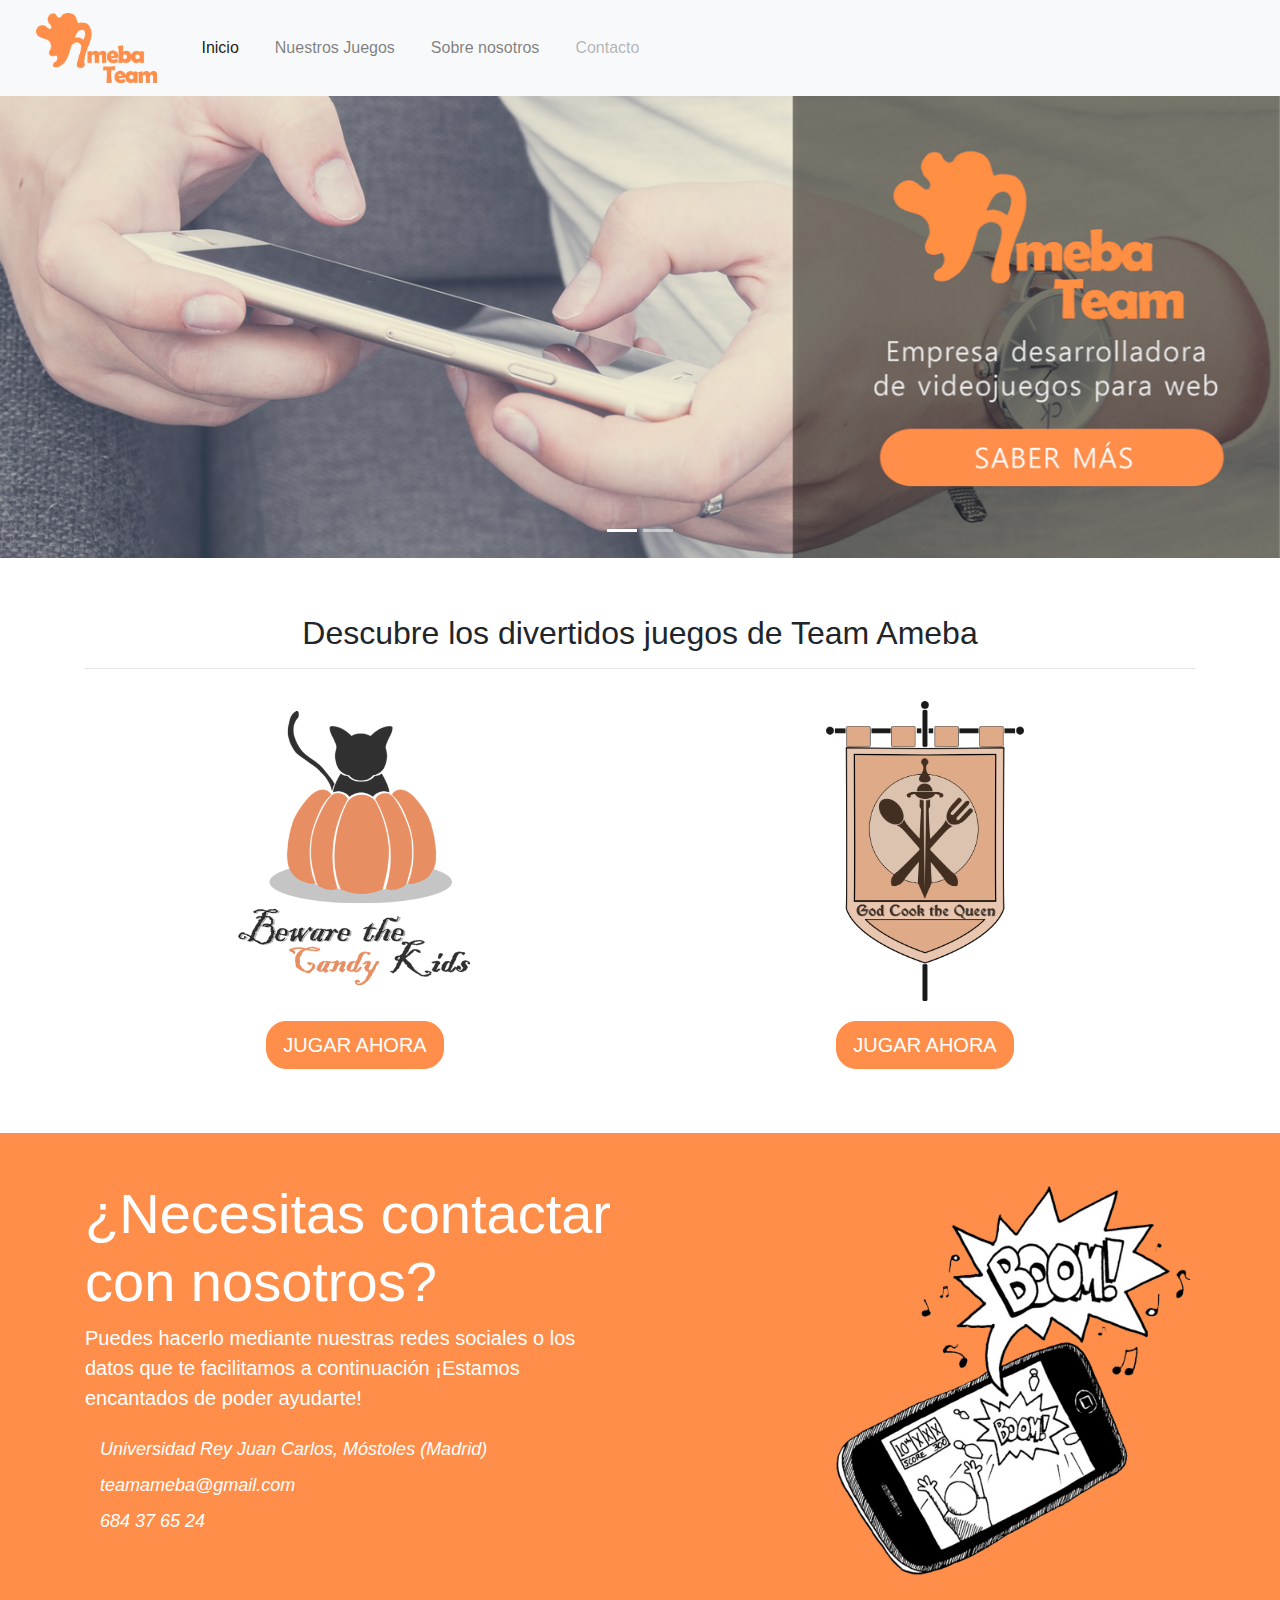
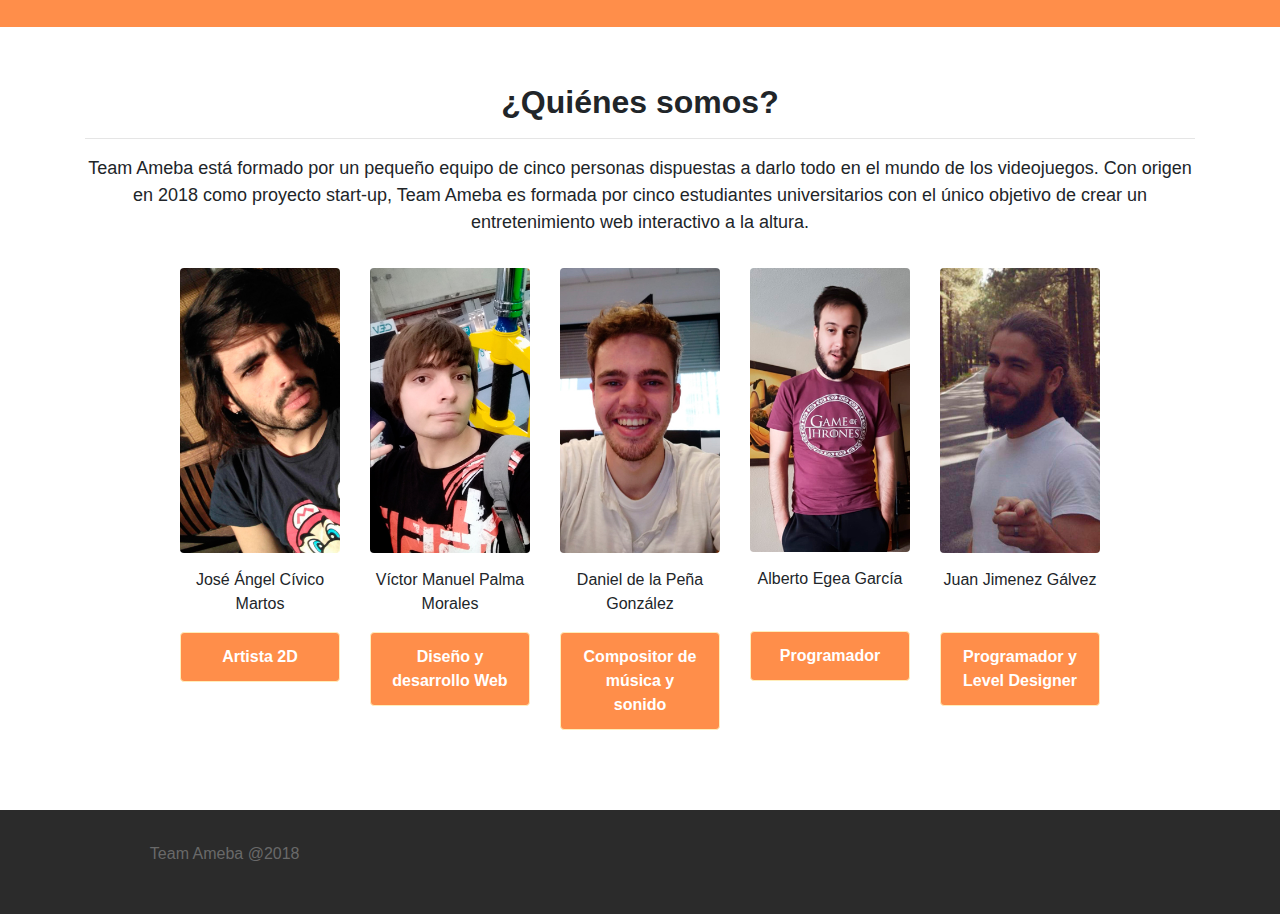
<file: index.html>
<!DOCTYPE html>
<html lang="es">

<head>
	<meta charset="utf-8">
	<meta http-equiv="X-UA-Compatible" content="IE=edge">
	<meta name="viewport" content="width=device-width, initial-scale=1">
	<title>Team Ameba</title>
	<link rel="icon" type="image/png" href="/img/favicon.png">
	<meta name="description" content="Equipo desarrollo juegos web">
	<link rel="stylesheet" href="https://maxcdn.bootstrapcdn.com/bootstrap/4.0.0/css/bootstrap.min.css" integrity="sha384-Gn5384xqQ1aoWXA+058RXPxPg6fy4IWvTNh0E263XmFcJlSAwiGgFAW/dAiS6JXm"
	 crossorigin="anonymous">
	<link rel='stylesheet' href='https://use.fontawesome.com/releases/v5.5.0/css/all.css' integrity='sha384-B4dIYHKNBt8Bc12p+WXckhzcICo0wtJAoU8YZTY5qE0Id1GSseTk6S+L3BlXeVIU'
	 crossorigin='anonymous'>
	<link href="css/style.css" rel="stylesheet">
</head>

<body>
	<nav class="navbar navbar-expand-lg navbar-light bg-light">
		<a class="navbar-brand" href="#">
			<img src="img/logo-equipo.png" id="logo" width="auto" height="70" class="d-inline-block align-top teamlogo" alt="ameba-team">
		</a>
		<button class="navbar-toggler" type="button" data-toggle="collapse" data-target="#navbarNav" aria-controls="navbarNav"
		 aria-expanded="false" aria-label="Toggle navigation">
			<span class="navbar-toggler-icon"></span>
		</button>
		<div class="collapse navbar-collapse flex-grow-1 text-right" id="navbarNav">
			<ul class="navbar-nav flex-nowrap">
				<li class="nav-item active">
					<a class="nav-link" href="#">Inicio<span class="sr-only">(current)</span></a>
				</li>
				<li class="nav-item">
					<a class="nav-link" href="#juegos">Nuestros Juegos</a>
				</li>
				<li class="nav-item">
					<a class="nav-link" href="#equipo">Sobre nosotros</a>
				</li>
				<li class="nav-item">
					<a class="nav-link disabled" href="#contacto">Contacto</a>
				</li>
			</ul>
		</div>
	</nav>
	<div id="carouselExampleIndicators" class="carousel slide" data-ride="carousel">
		<ol class="carousel-indicators">
			<li data-target="#carouselExampleIndicators" data-slide-to="0" class="active"></li>
			<li data-target="#carouselExampleIndicators" data-slide-to="1"></li>
		</ol>
		<div class="carousel-inner">
			<div class="carousel-item active">
				<a href="#equipo"><img class="d-block w-100" src="img/slider-team.png" alt="First slide"></a>
			</div>
			<div class="carousel-item">
				<a targe="blank" href="https://teamameba.github.io/bewarethecandykids/"><img class="d-block w-100" src="img/slide-candy.png" alt="Second slide"></a>
			</div>
		</div>
	</div>
	<div class="container">
		<div class="row">
			<a id="juegos"></a>
			<div class="col-md-12 mt-4">
				<h2 class="text-center">
					Descubre los divertidos juegos de Team Ameba
				</h2>
				<hr>
				<div class="row">
					<div class="col-md-6" align="center">
						<img src="img/icon-bwtk.png" alt="bewarethecandykids" style="height: 300px; width:auto;">
						<br>
						<button type="button" class="btn btn-success play-button btn-lg" onclick="window.location.href='https://teamameba.github.io/bewarethecandykids/'">
							JUGAR AHORA
						</button>
					</div>
					<div class="col-md-6" align="center">
						<img src="img/godcookthequeen-logo.png" alt="bewarethecandykids" style="height: 300px; width:auto;">
						<br>
						<button type="button" class="btn btn-success play-button btn-lg" onclick="window.location.href='https://teamameba.github.io/godcookthequeen/'">
							JUGAR AHORA
						</button>
					</div>
				</div>
			</div>
		</div>
	</div>
	<a id="contacto"></a>
	<div class="jumbotron jumbotron-fluid" style="background-color:#ff8e4a;">
		<div class="container">
			<div class="row">	
				<div class="col-md-6">
					<h2 class="display-4" style="color: white;">¿Necesitas contactar con nosotros?</h2>
					<p class="lead" style="color: white;">Puedes hacerlo mediante nuestras redes sociales o los datos que te
						facilitamos a continuación
						¡Estamos encantados de poder ayudarte!</p>
					<p>
						<i class='fas fa-map-marker-alt icon-style' style='font-size:24px; color: white;'><span>Universidad Rey Juan
								Carlos,
								Móstoles (Madrid)</span></i>
						<br>
						<i class='far fa-envelope icon-style' style='font-size:24px; color: white;'><span>teamameba@gmail.com</span></i><br>

						<i class='fas fa-mobile-alt icon-style' style='font-size:24px; color: white;'><span>684 37 65 24</span></i>
					</p>
					<a href="#"><i class='fab fa-facebook' style='font-size:48px;color:white'></i></a>
					<a href="https://github.com/TeamAmeba"><i class='fab fa-github' style='font-size:48px;color:white'></i></a>
				</div>
				<div class="col-md-6 align-middle text-right" style="color: white;">
					<img src="img/banner-image-team-ameba.png" alt="juegos-team-ameba" height="400" width="auto">
				</div>
			</div>
		</div>
	</div>
	<div class="container">
		<a id="equipo"></a>
		<div class="row">
			<div class="col-md-12 mt-4" align="center">
				<h2 class="text-center">
					<strong>¿Quiénes somos?</strong>
				</h2>
				<hr>
				<p style="font-size: 18px;">
					Team Ameba está formado por un pequeño equipo de cinco personas dispuestas a darlo todo en el mundo de los
					videojuegos. Con origen en 2018 como proyecto start-up, Team Ameba es formada por cinco estudiantes universitarios
					con el único objetivo de crear un entretenimiento web interactivo a la altura.
				</p>
				<div class="row">
					<div class="col-md-1">
					</div>
					<div class="col-md-2">
						<img src="img/angel-foto.jpg" class="img-fluid rounded " alt="angel">
						<p>José Ángel Cívico Martos</p>
						<div class="alert alert-warning" role="alert">Artista 2D</div>
					</div>
					<div class="col-md-2">
						<img src="img/victor-foto.jpg" class="img-fluid rounded " alt="angel">
						<p>Víctor Manuel Palma Morales</p>
						<div class="alert alert-warning" role="alert">Diseño y desarrollo Web</div>
					</div>
					<div class="col-md-2">
						<img src="img/dani-foto.jpg" class="img-fluid rounded " alt="angel">
						<p>Daniel de la Peña González</p>
						<div class="alert alert-warning" role="alert">Compositor de música y sonido</div>
					</div>
					<div class="col-md-2">
						<img src="img/alberto-foto.jpg" class="img-fluid rounded " alt="angel">
						<p>Alberto Egea García</p><br>
						<div class="alert alert-warning" role="alert">Programador</div>
					</div>
					<div class="col-md-2">
						<img src="img/juan-foto.jpg" class="img-fluid rounded " alt="angel">
						<p>Juan Jimenez Gálvez</p><br>
						<div class="alert alert-warning" role="alert">Programador y Level Designer</div>
					</div>
					<div class="col-md-1">
					</div>
				</div>
			</div>
		</div>
	</div>

	<footer>
		<div class="row" align="center">
			<div class="col-md-4">
				<p style="color:dimgrey;">
					Team Ameba @2018
				</p>
			</div>
			<div class="col-md-4">

			</div>
			<div class="col-md-4">
					<a href="#"><i class='fab fa-facebook' style='font-size:25px;color:dimgrey;'></i></a>
					<a href="https://github.com/TeamAmeba"><i class='fab fa-github' style='font-size:25px;color:dimgrey;'></i></a>
			</div>
		</div>
	</footer>

	<script src="https://code.jquery.com/jquery-3.2.1.slim.min.js" integrity="sha384-KJ3o2DKtIkvYIK3UENzmM7KCkRr/rE9/Qpg6aAZGJwFDMVNA/GpGFF93hXpG5KkN"
	 crossorigin="anonymous"></script>
	<script src="https://cdnjs.cloudflare.com/ajax/libs/popper.js/1.12.9/umd/popper.min.js" integrity="sha384-ApNbgh9B+Y1QKtv3Rn7W3mgPxhU9K/ScQsAP7hUibX39j7fakFPskvXusvfa0b4Q"
	 crossorigin="anonymous"></script>
	<script src="https://maxcdn.bootstrapcdn.com/bootstrap/4.0.0/js/bootstrap.min.js" integrity="sha384-JZR6Spejh4U02d8jOt6vLEHfe/JQGiRRSQQxSfFWpi1MquVdAyjUar5+76PVCmYl"
	 crossorigin="anonymous"></script>
</body>

</html>
</file>
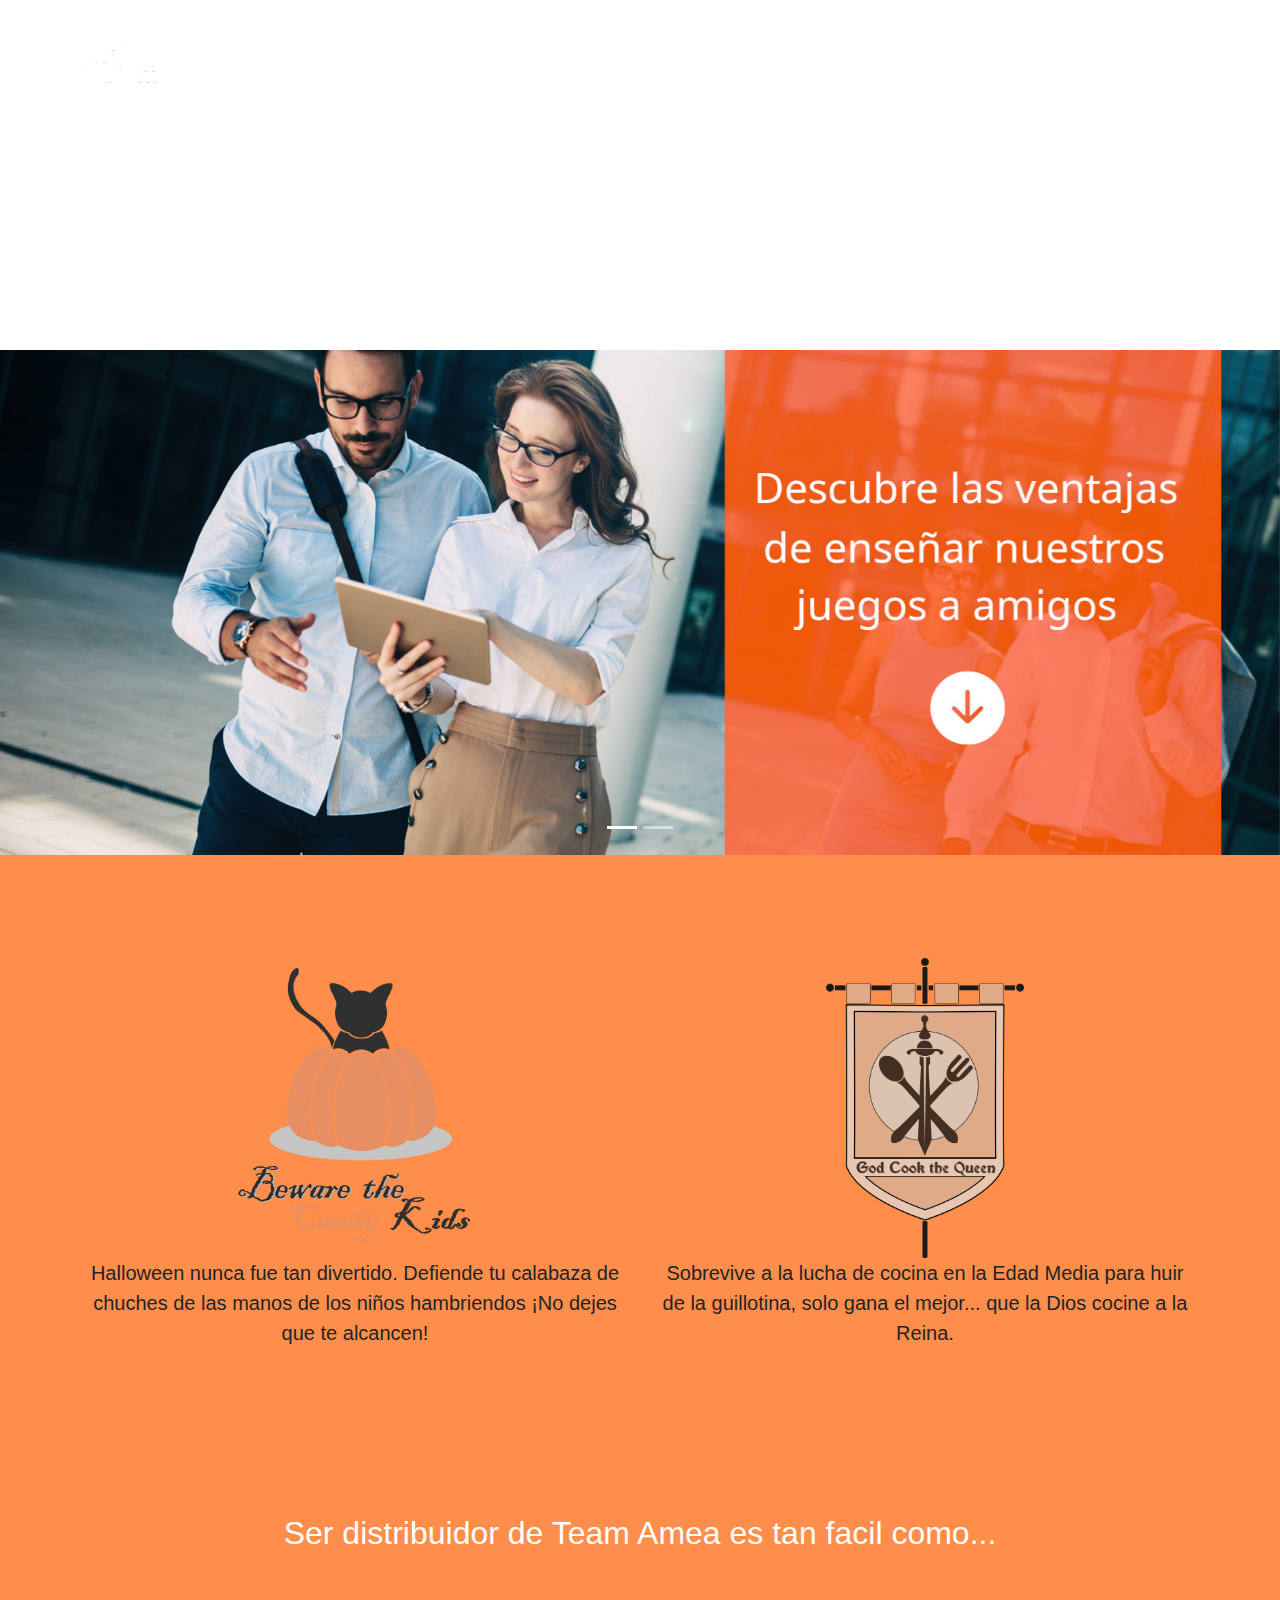
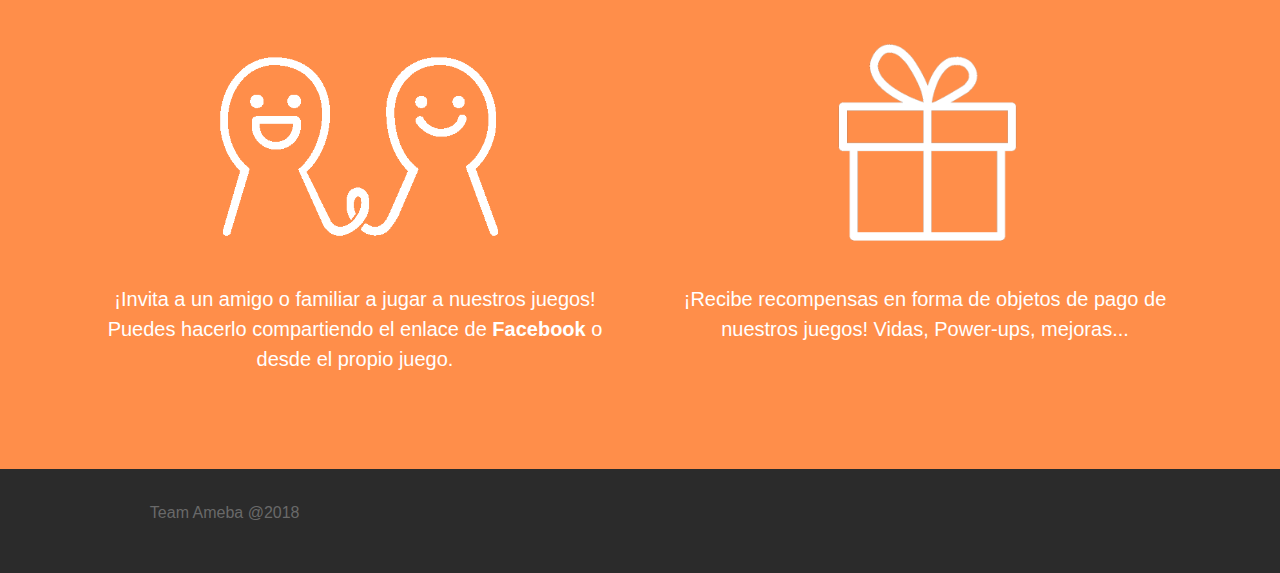
<file: distribuidores.html>
<!DOCTYPE html>
<html lang="es">

<head>
	<meta charset="utf-8">
	<meta http-equiv="X-UA-Compatible" content="IE=edge">
	<meta name="viewport" content="width=device-width, initial-scale=1">
	<title>Team Ameba</title>
	<link rel="icon" type="image/png" href="/img/favicon.png">
	<meta name="description" content="Equipo desarrollo juegos web">
	<link rel="stylesheet" href="https://maxcdn.bootstrapcdn.com/bootstrap/4.0.0/css/bootstrap.min.css" integrity="sha384-Gn5384xqQ1aoWXA+058RXPxPg6fy4IWvTNh0E263XmFcJlSAwiGgFAW/dAiS6JXm"
	 crossorigin="anonymous">
	<link rel='stylesheet' href='https://use.fontawesome.com/releases/v5.5.0/css/all.css' integrity='sha384-B4dIYHKNBt8Bc12p+WXckhzcICo0wtJAoU8YZTY5qE0Id1GSseTk6S+L3BlXeVIU'
	 crossorigin='anonymous'>
	<link href="css/style.css" rel="stylesheet">
</head>

<body>
	<div class="cabecera">
		<nav class="navbar navbar-expand-lg">
			<a class="navbar-brand" href="#">
				<img src="img/logo-blanco.png" id="logo" width="auto" height="70" class="d-inline-block align-top teamlogo" alt="ameba-team">
			</a>
			<button class="navbar-toggler" type="button" data-toggle="collapse" data-target="#navbarNav" aria-controls="navbarNav"
			 aria-expanded="false" aria-label="Toggle navigation">
				<span class="navbar-toggler-icon"></span>
			</button>
			<div class="collapse navbar-collapse flex-grow-1 text-right" id="navbarNav">
				<ul class="navbar-nav flex-nowrap">
					<li class="nav-item active">
						<a class="nav-link" href="https://teamameba.github.io/TeamAmeba/">Inicio<span class="sr-only">(current)</span></a>
					</li>
					<li class="nav-item">
						<a class="nav-link" href="https://teamameba.github.io/TeamAmeba/#juegos">Nuestros Juegos</a>
					</li>
					<li class="nav-item">
						<a class="nav-link" href="https://teamameba.github.io/TeamAmeba/#equipo">Sobre nosotros</a>
					</li>
					<li class="nav-item">
						<a class="nav-link" href="https://teamameba.github.io/TeamAmeba/#contacto">Contacto</a>
					</li>
					<li class="nav-item">
						<a class="nav-link" href="#">Distribuidores</a>
					</li>
				</ul>
			</div>
		</nav>
		<div class="text-center titulo">
			<h1><strong>Hazte distribuidor de Team Ameba</strong></h1>
			<h2>Recomienda nuestros juegos y gana con ello</h2>
		</div>
	</div>
	<div id="carouselExampleIndicators" class="carousel slide" data-ride="carousel">
		<ol class="carousel-indicators">
			<li data-target="#carouselExampleIndicators" data-slide-to="0" class="active"></li>
			<li data-target="#carouselExampleIndicators" data-slide-to="1"></li>
		</ol>
		<div class="carousel-inner">
			<div class="carousel-item active">
				<a href="#ventajas"><img class="d-block w-100" src="img/distribuidores.jpg" alt="First slide"></a>
			</div>
		</div>
	</div>
	<div class="jumbotron jumbotron-fluid fila-blanca" style="background-color:#ff8e4a;">
		<div class="container">
			<div class="row">
				<div class="col-md-12 mt-4">
					<div class="row">
						<div class="col-md-6" align="center">
							<img src="img/icon-bwtk.png" alt="bewarethecandykids" style="height: 300px; width:auto;">
							<br>
							<p>Halloween nunca fue tan divertido. Defiende tu calabaza de chuches de las manos de los niños hambriendos ¡No
								dejes que te alcancen!</p>
						</div>
						<div class="col-md-6" align="center">
							<img src="img/godcookthequeen-logo.png" alt="bewarethecandykids" style="height: 300px; width:auto;">
							<br>
							<p>Sobrevive a la lucha de cocina en la Edad Media para huir de la guillotina, solo gana el mejor... que la Dios
								cocine a la Reina.</p>
						</div>
					</div>
				</div>
			</div>
		</div>
	</div>
	<a id="ventajas"></a>
	<div class="jumbotron jumbotron-fluid fila-naranja" style="background-color:#ff8e4a;">
		<div class="container">
			<div class="row">
				<a id="juegos"></a>
				<div class="col-md-12 mt-4">
					<h2 class="text-center">
						Ser distribuidor de Team Amea es tan facil como...
					</h2>
					<div class="row" style="margin-bottom: 0px;">
						<div class="col-md-6" align="center">
							<img src="img/distribuidroes.png" alt="bewarethecandykids" style="height: 300px; width:auto;">

							<p>¡Invita a un amigo o familiar a jugar a nuestros juegos! Puedes hacerlo compartiendo el enlace de <strong>Facebook</strong>
								o desde el propio juego.</p>
						</div>
						<div class="col-md-6" align="center">
							<img src="img/regalosparatodos.png" alt="bewarethecandykids" style="height: 300px; width:auto;">
							<br>
							<p>¡Recibe recompensas en forma de objetos de pago de nuestros juegos! Vidas, Power-ups, mejoras...</p>
						</div>
					</div>
				</div>
			</div>
		</div>
	</div>
	<footer>
		<div class="row" align="center">
			<div class="col-md-4">
				<p style="color:dimgrey;">
					Team Ameba @2018
				</p>
			</div>
			<div class="col-md-4">

			</div>
			<div class="col-md-4">
				<a href="#"><i class='fab fa-facebook' style='font-size:25px;color:dimgrey;'></i></a>
				<a href="https://github.com/TeamAmeba"><i class='fab fa-github' style='font-size:25px;color:dimgrey;'></i></a>
			</div>
		</div>
	</footer>

	<script src="https://code.jquery.com/jquery-3.2.1.slim.min.js" integrity="sha384-KJ3o2DKtIkvYIK3UENzmM7KCkRr/rE9/Qpg6aAZGJwFDMVNA/GpGFF93hXpG5KkN"
	 crossorigin="anonymous"></script>
	<script src="https://cdnjs.cloudflare.com/ajax/libs/popper.js/1.12.9/umd/popper.min.js" integrity="sha384-ApNbgh9B+Y1QKtv3Rn7W3mgPxhU9K/ScQsAP7hUibX39j7fakFPskvXusvfa0b4Q"
	 crossorigin="anonymous"></script>
	<script src="https://maxcdn.bootstrapcdn.com/bootstrap/4.0.0/js/bootstrap.min.js" integrity="sha384-JZR6Spejh4U02d8jOt6vLEHfe/JQGiRRSQQxSfFWpi1MquVdAyjUar5+76PVCmYl"
	 crossorigin="anonymous"></script>
</body>

</html>
</file>
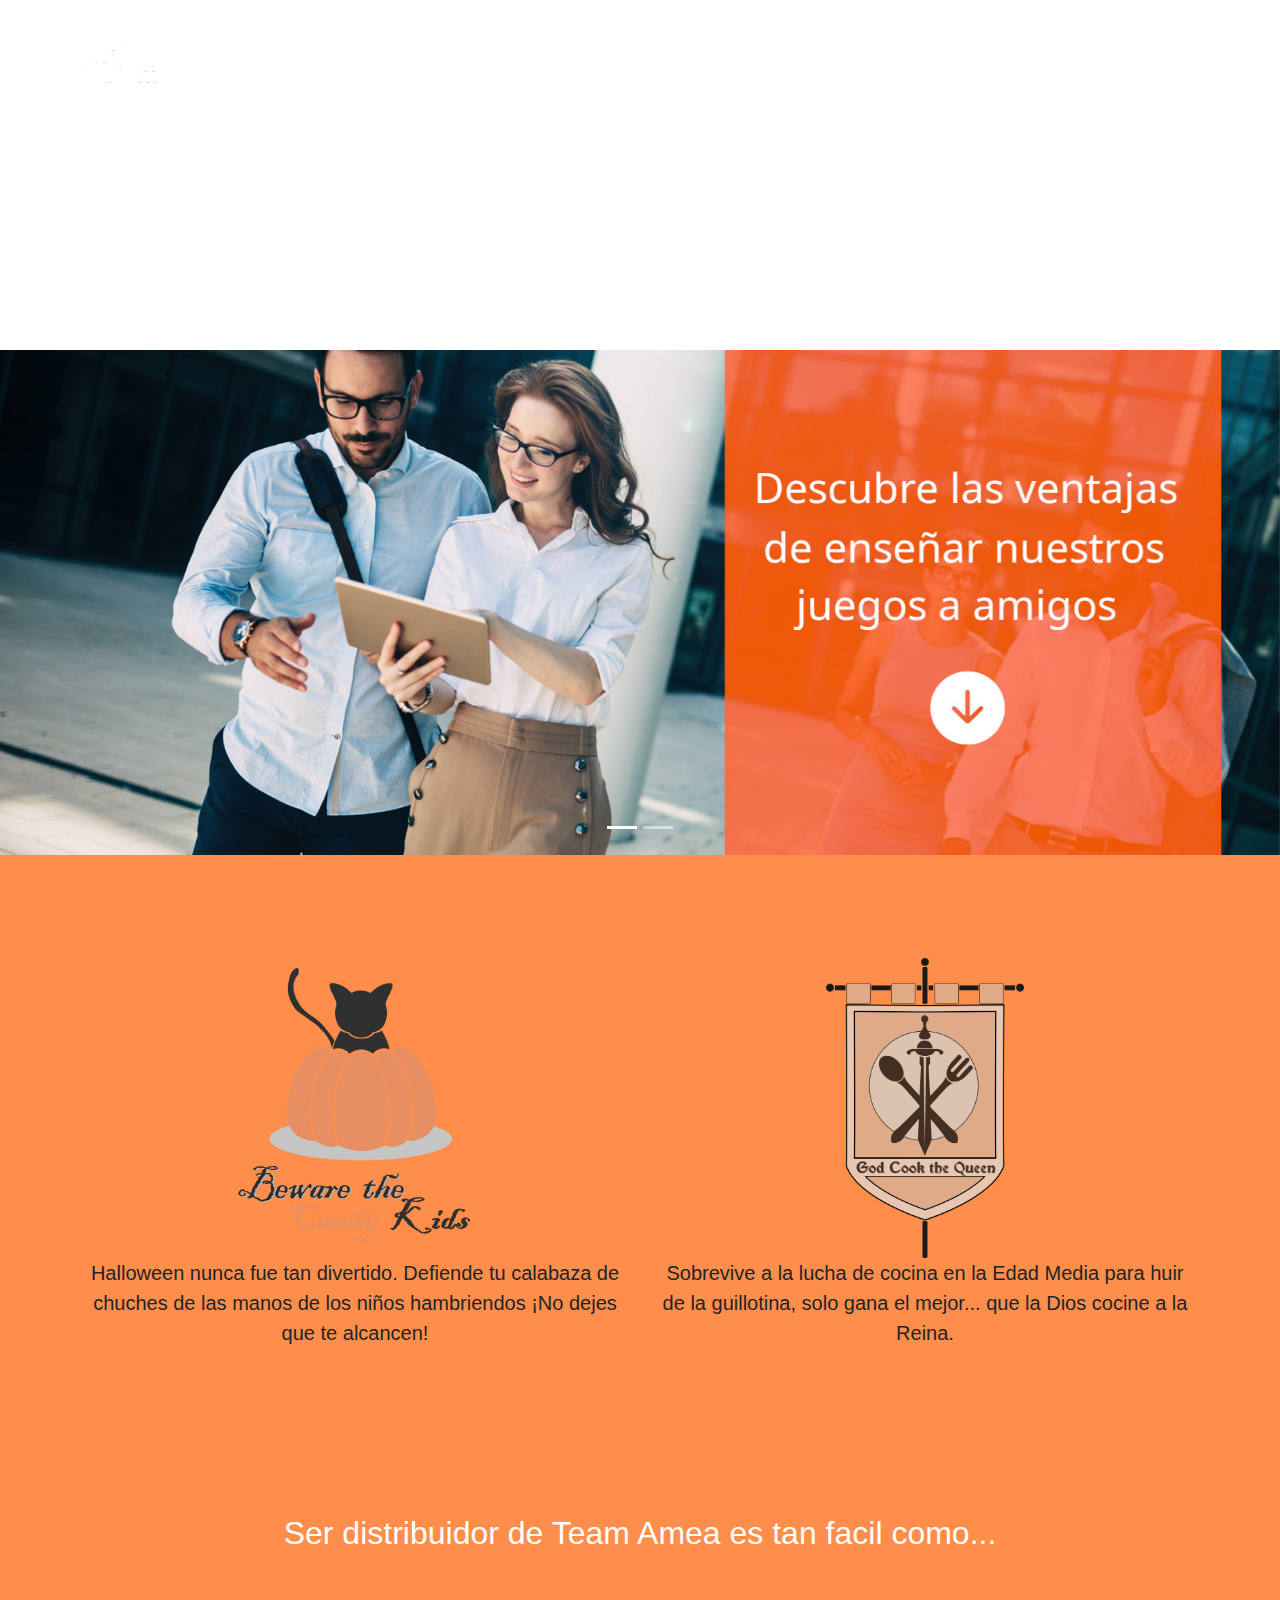
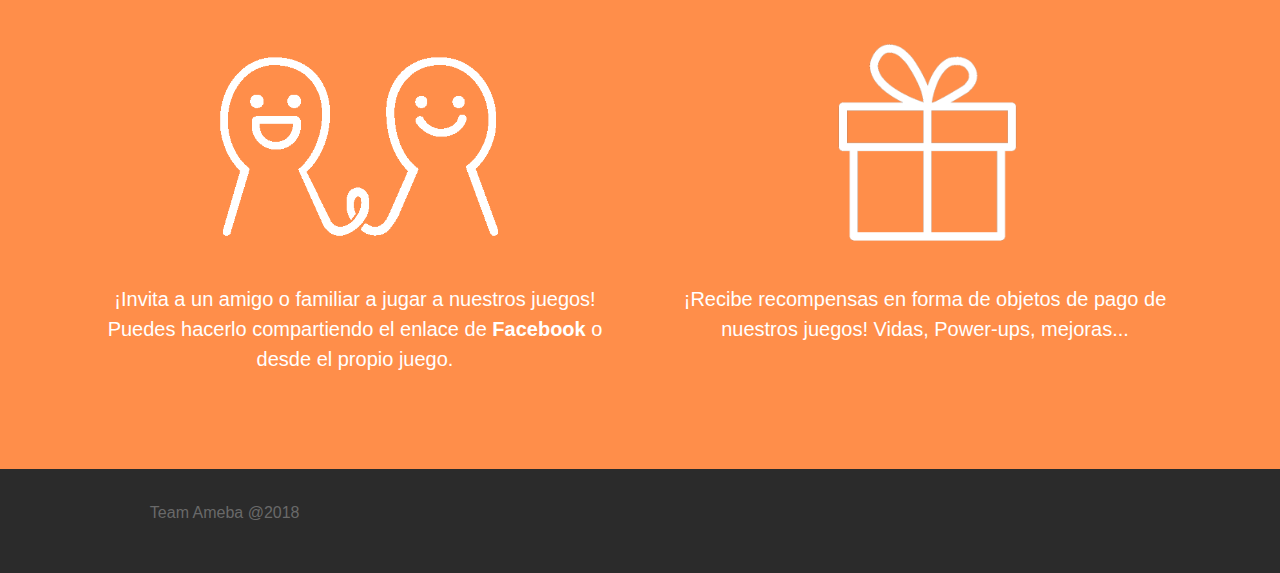
<file: distribuidores.html.html>
<!DOCTYPE html>
<html lang="es">

<head>
	<meta charset="utf-8">
	<meta http-equiv="X-UA-Compatible" content="IE=edge">
	<meta name="viewport" content="width=device-width, initial-scale=1">
	<title>Team Ameba</title>
	<link rel="icon" type="image/png" href="/img/favicon.png">
	<meta name="description" content="Equipo desarrollo juegos web">
	<link rel="stylesheet" href="https://maxcdn.bootstrapcdn.com/bootstrap/4.0.0/css/bootstrap.min.css" integrity="sha384-Gn5384xqQ1aoWXA+058RXPxPg6fy4IWvTNh0E263XmFcJlSAwiGgFAW/dAiS6JXm"
	 crossorigin="anonymous">
	<link rel='stylesheet' href='https://use.fontawesome.com/releases/v5.5.0/css/all.css' integrity='sha384-B4dIYHKNBt8Bc12p+WXckhzcICo0wtJAoU8YZTY5qE0Id1GSseTk6S+L3BlXeVIU'
	 crossorigin='anonymous'>
	<link href="css/style.css" rel="stylesheet">
</head>

<body>
	<div class="cabecera">
		<nav class="navbar navbar-expand-lg">
			<a class="navbar-brand" href="#">
				<img src="img/logo-blanco.png" id="logo" width="auto" height="70" class="d-inline-block align-top teamlogo" alt="ameba-team">
			</a>
			<button class="navbar-toggler" type="button" data-toggle="collapse" data-target="#navbarNav" aria-controls="navbarNav"
			 aria-expanded="false" aria-label="Toggle navigation">
				<span class="navbar-toggler-icon"></span>
			</button>
			<div class="collapse navbar-collapse flex-grow-1 text-right" id="navbarNav">
				<ul class="navbar-nav flex-nowrap">
					<li class="nav-item active">
						<a class="nav-link" href="https://teamameba.github.io/TeamAmeba/">Inicio<span class="sr-only">(current)</span></a>
					</li>
					<li class="nav-item">
						<a class="nav-link" href="https://teamameba.github.io/TeamAmeba/#juegos">Nuestros Juegos</a>
					</li>
					<li class="nav-item">
						<a class="nav-link" href="https://teamameba.github.io/TeamAmeba/#equipo">Sobre nosotros</a>
					</li>
					<li class="nav-item">
						<a class="nav-link" href="https://teamameba.github.io/TeamAmeba/#contacto">Contacto</a>
					</li>
					<li class="nav-item">
						<a class="nav-link" href="#">Distribuidores</a>
					</li>
				</ul>
			</div>
		</nav>
		<div class="text-center titulo">
			<h1><strong>Hazte distribuidor de Team Ameba</strong></h1>
			<h2>Recomienda nuestros juegos y gana con ello</h2>
		</div>
	</div>
	<div id="carouselExampleIndicators" class="carousel slide" data-ride="carousel">
		<ol class="carousel-indicators">
			<li data-target="#carouselExampleIndicators" data-slide-to="0" class="active"></li>
			<li data-target="#carouselExampleIndicators" data-slide-to="1"></li>
		</ol>
		<div class="carousel-inner">
			<div class="carousel-item active">
				<a href="#ventajas"><img class="d-block w-100" src="img/distribuidores.jpg" alt="First slide"></a>
			</div>
		</div>
	</div>
	<div class="jumbotron jumbotron-fluid fila-blanca" style="background-color:#ff8e4a;">
		<div class="container">
			<div class="row">
				<div class="col-md-12 mt-4">
					<div class="row">
						<div class="col-md-6" align="center">
							<img src="img/icon-bwtk.png" alt="bewarethecandykids" style="height: 300px; width:auto;">
							<br>
							<p>Halloween nunca fue tan divertido. Defiende tu calabaza de chuches de las manos de los niños hambriendos ¡No
								dejes que te alcancen!</p>
						</div>
						<div class="col-md-6" align="center">
							<img src="img/godcookthequeen-logo.png" alt="bewarethecandykids" style="height: 300px; width:auto;">
							<br>
							<p>Sobrevive a la lucha de cocina en la Edad Media para huir de la guillotina, solo gana el mejor... que la Dios
								cocine a la Reina.</p>
						</div>
					</div>
				</div>
			</div>
		</div>
	</div>
	<a id="ventajas"></a>
	<div class="jumbotron jumbotron-fluid fila-naranja" style="background-color:#ff8e4a;">
		<div class="container">
			<div class="row">
				<a id="juegos"></a>
				<div class="col-md-12 mt-4">
					<h2 class="text-center">
						Ser distribuidor de Team Amea es tan facil como...
					</h2>
					<div class="row" style="margin-bottom: 0px;">
						<div class="col-md-6" align="center">
							<img src="img/distribuidroes.png" alt="bewarethecandykids" style="height: 300px; width:auto;">

							<p>¡Invita a un amigo o familiar a jugar a nuestros juegos! Puedes hacerlo compartiendo el enlace de <strong>Facebook</strong>
								o desde el propio juego.</p>
						</div>
						<div class="col-md-6" align="center">
							<img src="img/regalosparatodos.png" alt="bewarethecandykids" style="height: 300px; width:auto;">
							<br>
							<p>¡Recibe recompensas en forma de objetos de pago de nuestros juegos! Vidas, Power-ups, mejoras...</p>
						</div>
					</div>
				</div>
			</div>
		</div>
	</div>
	<footer>
		<div class="row" align="center">
			<div class="col-md-4">
				<p style="color:dimgrey;">
					Team Ameba @2018
				</p>
			</div>
			<div class="col-md-4">

			</div>
			<div class="col-md-4">
				<a href="#"><i class='fab fa-facebook' style='font-size:25px;color:dimgrey;'></i></a>
				<a href="https://github.com/TeamAmeba"><i class='fab fa-github' style='font-size:25px;color:dimgrey;'></i></a>
			</div>
		</div>
	</footer>

	<script src="https://code.jquery.com/jquery-3.2.1.slim.min.js" integrity="sha384-KJ3o2DKtIkvYIK3UENzmM7KCkRr/rE9/Qpg6aAZGJwFDMVNA/GpGFF93hXpG5KkN"
	 crossorigin="anonymous"></script>
	<script src="https://cdnjs.cloudflare.com/ajax/libs/popper.js/1.12.9/umd/popper.min.js" integrity="sha384-ApNbgh9B+Y1QKtv3Rn7W3mgPxhU9K/ScQsAP7hUibX39j7fakFPskvXusvfa0b4Q"
	 crossorigin="anonymous"></script>
	<script src="https://maxcdn.bootstrapcdn.com/bootstrap/4.0.0/js/bootstrap.min.js" integrity="sha384-JZR6Spejh4U02d8jOt6vLEHfe/JQGiRRSQQxSfFWpi1MquVdAyjUar5+76PVCmYl"
	 crossorigin="anonymous"></script>
</body>

</html>
</file>
<file: css/style.css>
.teamlogo {
    margin-left: 20px;
}

#navbarNav li {
    margin-left: 20px !important;
}

.cabecera {
    height: 350px;
    background-image: url(https://raw.githubusercontent.com/TeamAmeba/TeamAmeba/master/img/naranja.jpg);
}
.fila-naranja {
    background-image: url(https://raw.githubusercontent.com/TeamAmeba/TeamAmeba/master/img/naranja.jpg);
}

.fila-naranja h2, .fila-naranja p {
    color: white;
}

.fila-naranja p {
    font-size: 20px;
}

.fila-blanca {
    background-image: url(https://raw.githubusercontent.com/TeamAmeba/TeamAmeba/master/img/fondo-blanco.jpg);
}

.fila-blanca p {
    font-size: 20px;
}

.titulo {
    margin: 32px 0px;
    padding-top: 25px;
}

nav a {
    color: white;
}

nav a :disabled {
    color: white;
}

h1 {
    font-size: 50px;
}

.titulo h1, .titulo h2 {
    color: white;
}

.row {
    margin-bottom: 32px !important;
    margin-top: 32px !important;
}

.img-fluid{
    margin-bottom: 15px !important;
}
.alert-warning{
    background-color: #ff8e4a !important;
    color: white;
    font-weight: 600;
}
footer {
    background-color: #2b2b2b;
    padding: 32px !important;
    color: white;
}

.play-button {
    border-radius: 20px !important;
    margin-top: 20px !important;
}

.jumbotron {
    margin: 0px !important;
    padding: 15px !important;
}

.banner {
    background-color: #f7f7f7;
    padding-top: 32px !important;
    padding-bottom: 32px !important;
}

footer > .row {
    margin-top: 0px !important;
    margin-bottom: 0px !important;
}

.btn-success{
    background-color: #ff8e4a !important;
    border-color: #ff8e4a !important;
}

.icon-style span {
    font-family: Arial, Helvetica, sans-serif;
    margin-bottom: 15px;
    color: white;
    margin-left: 15px;
    font-size: 18px !important;
    font-weight: 400;
}
</file>
